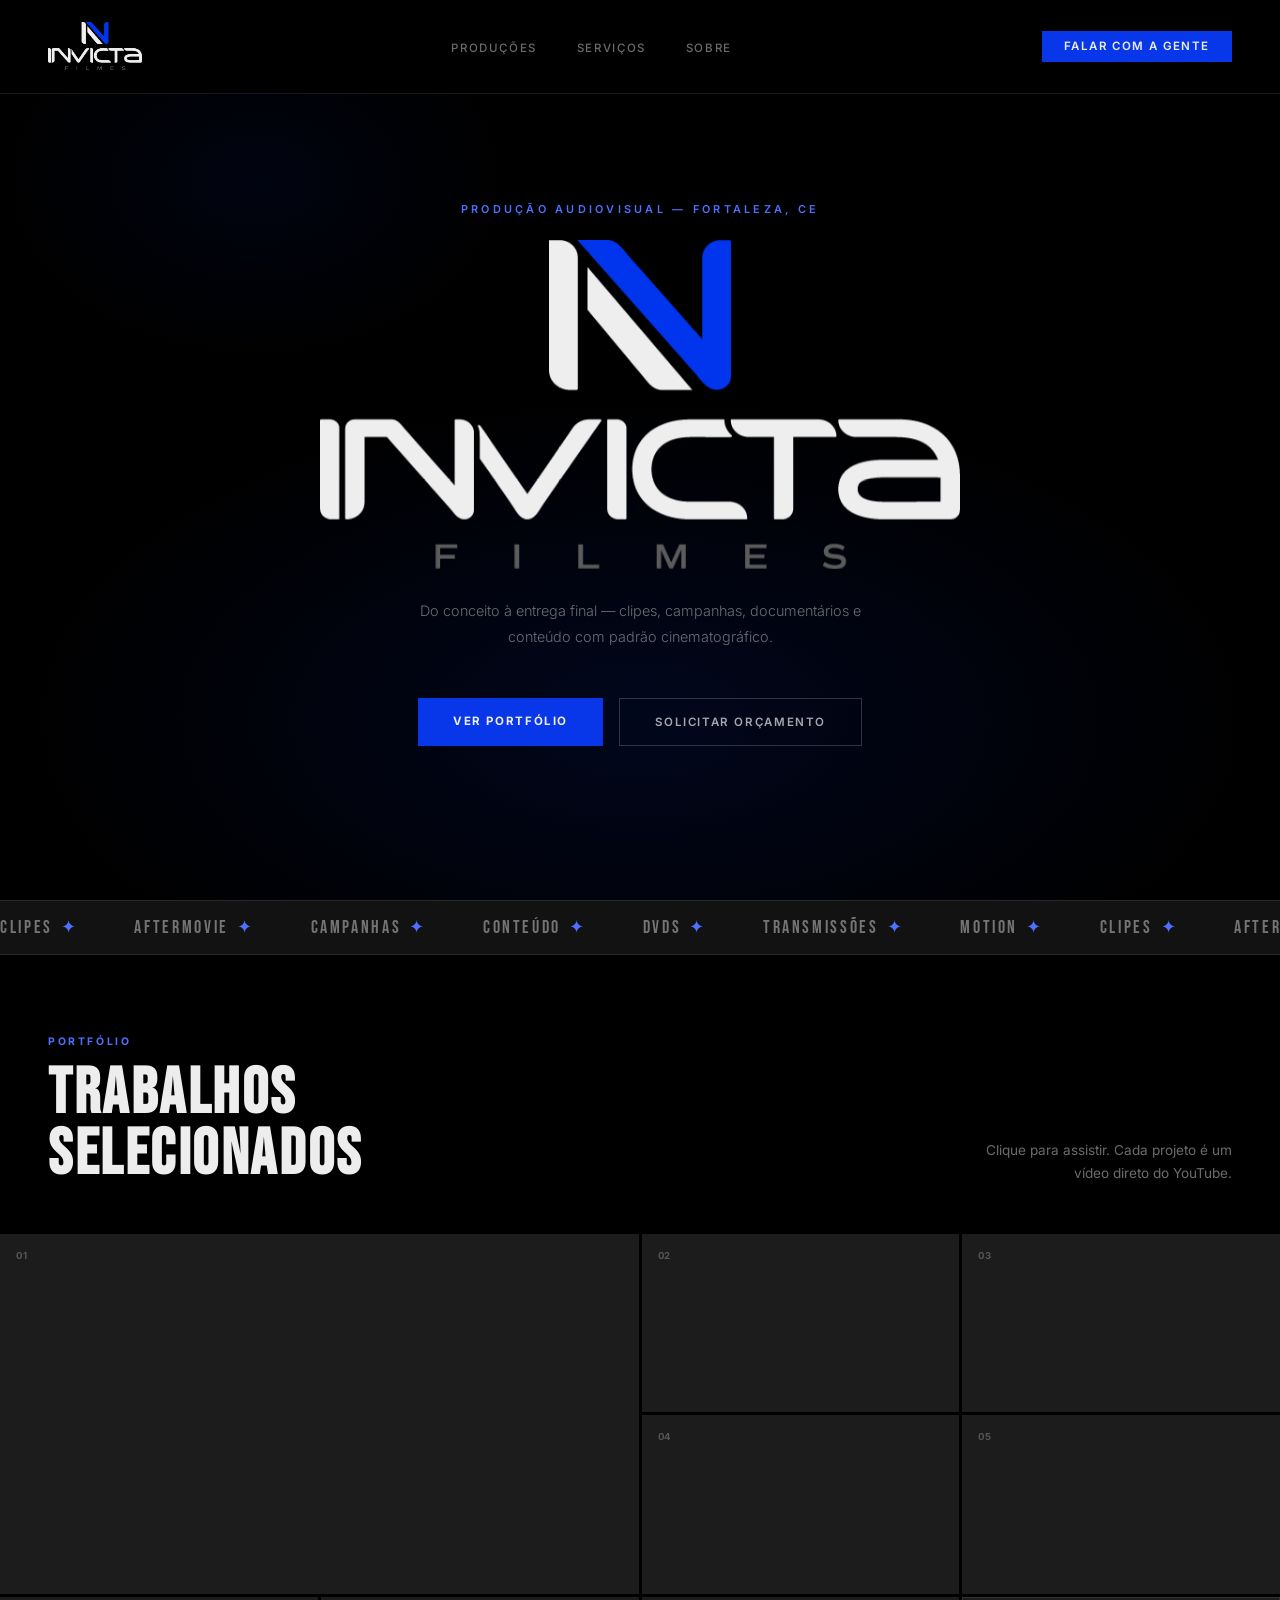
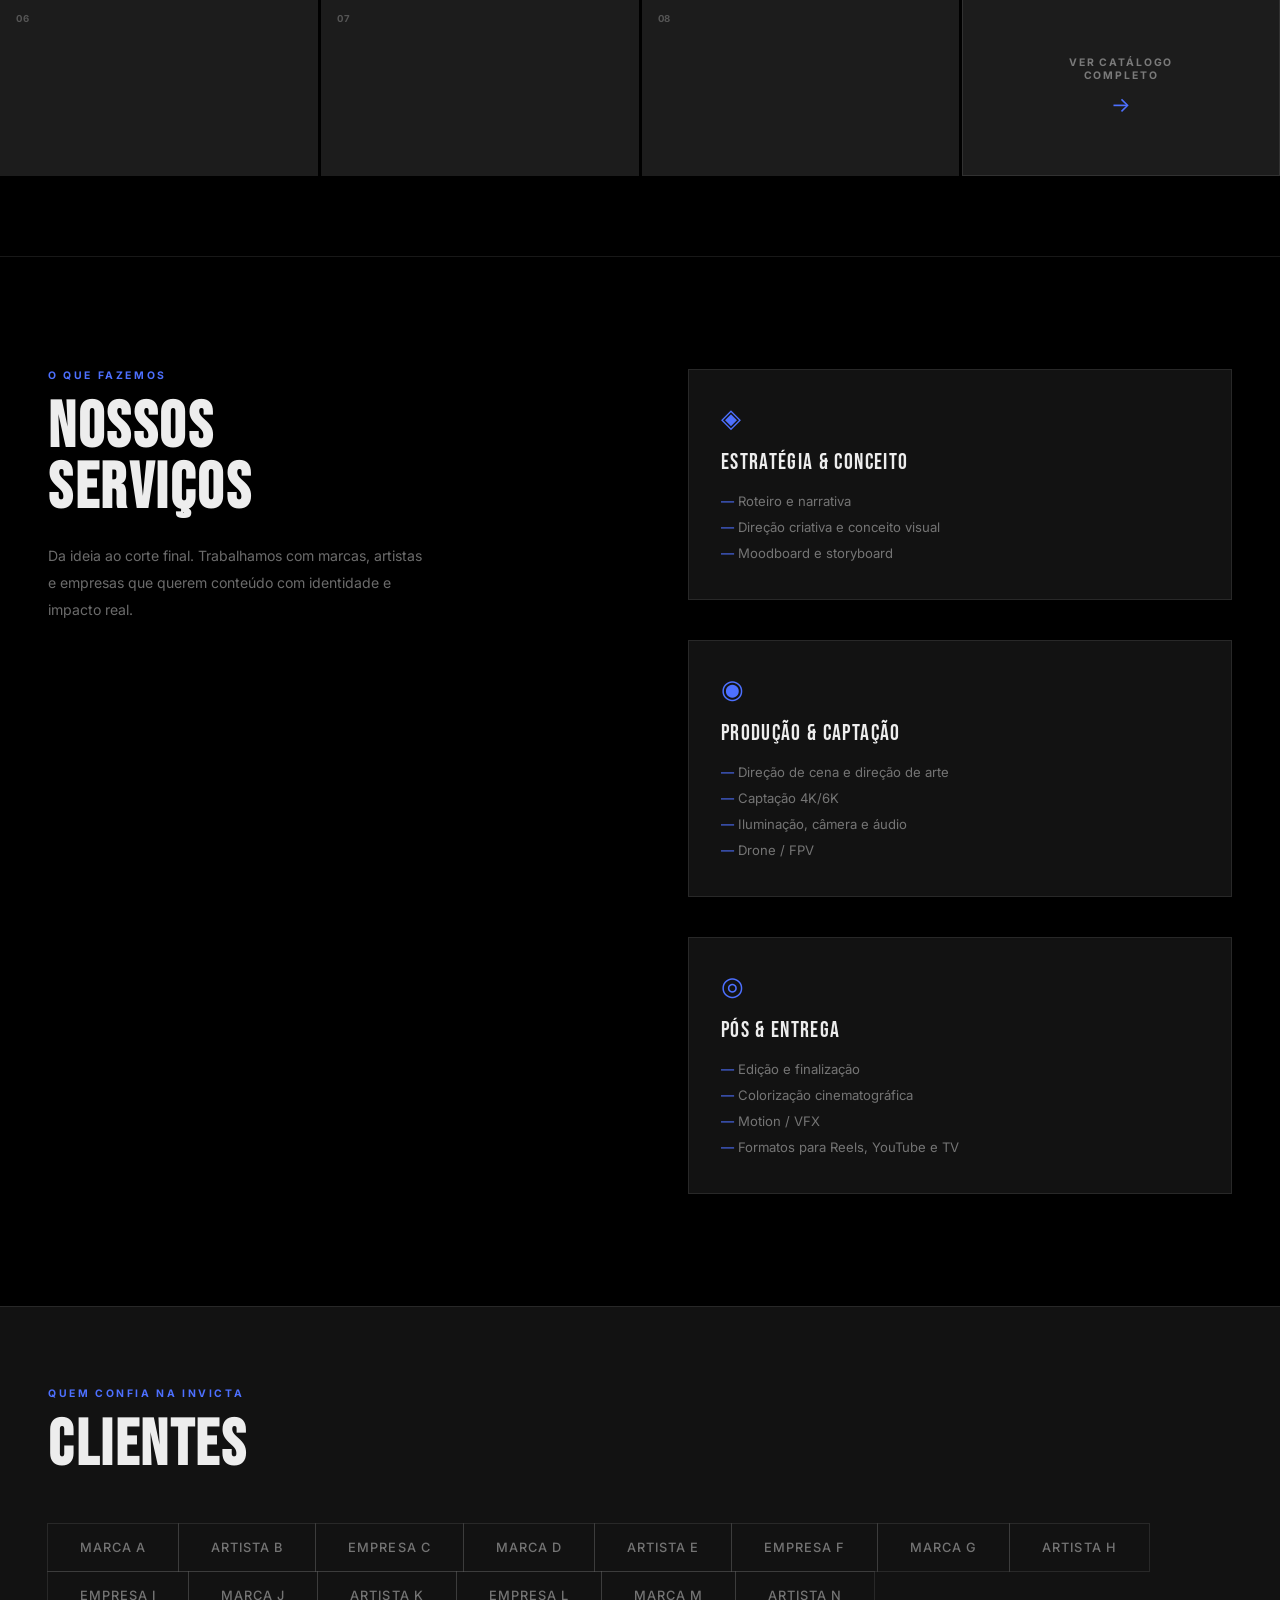
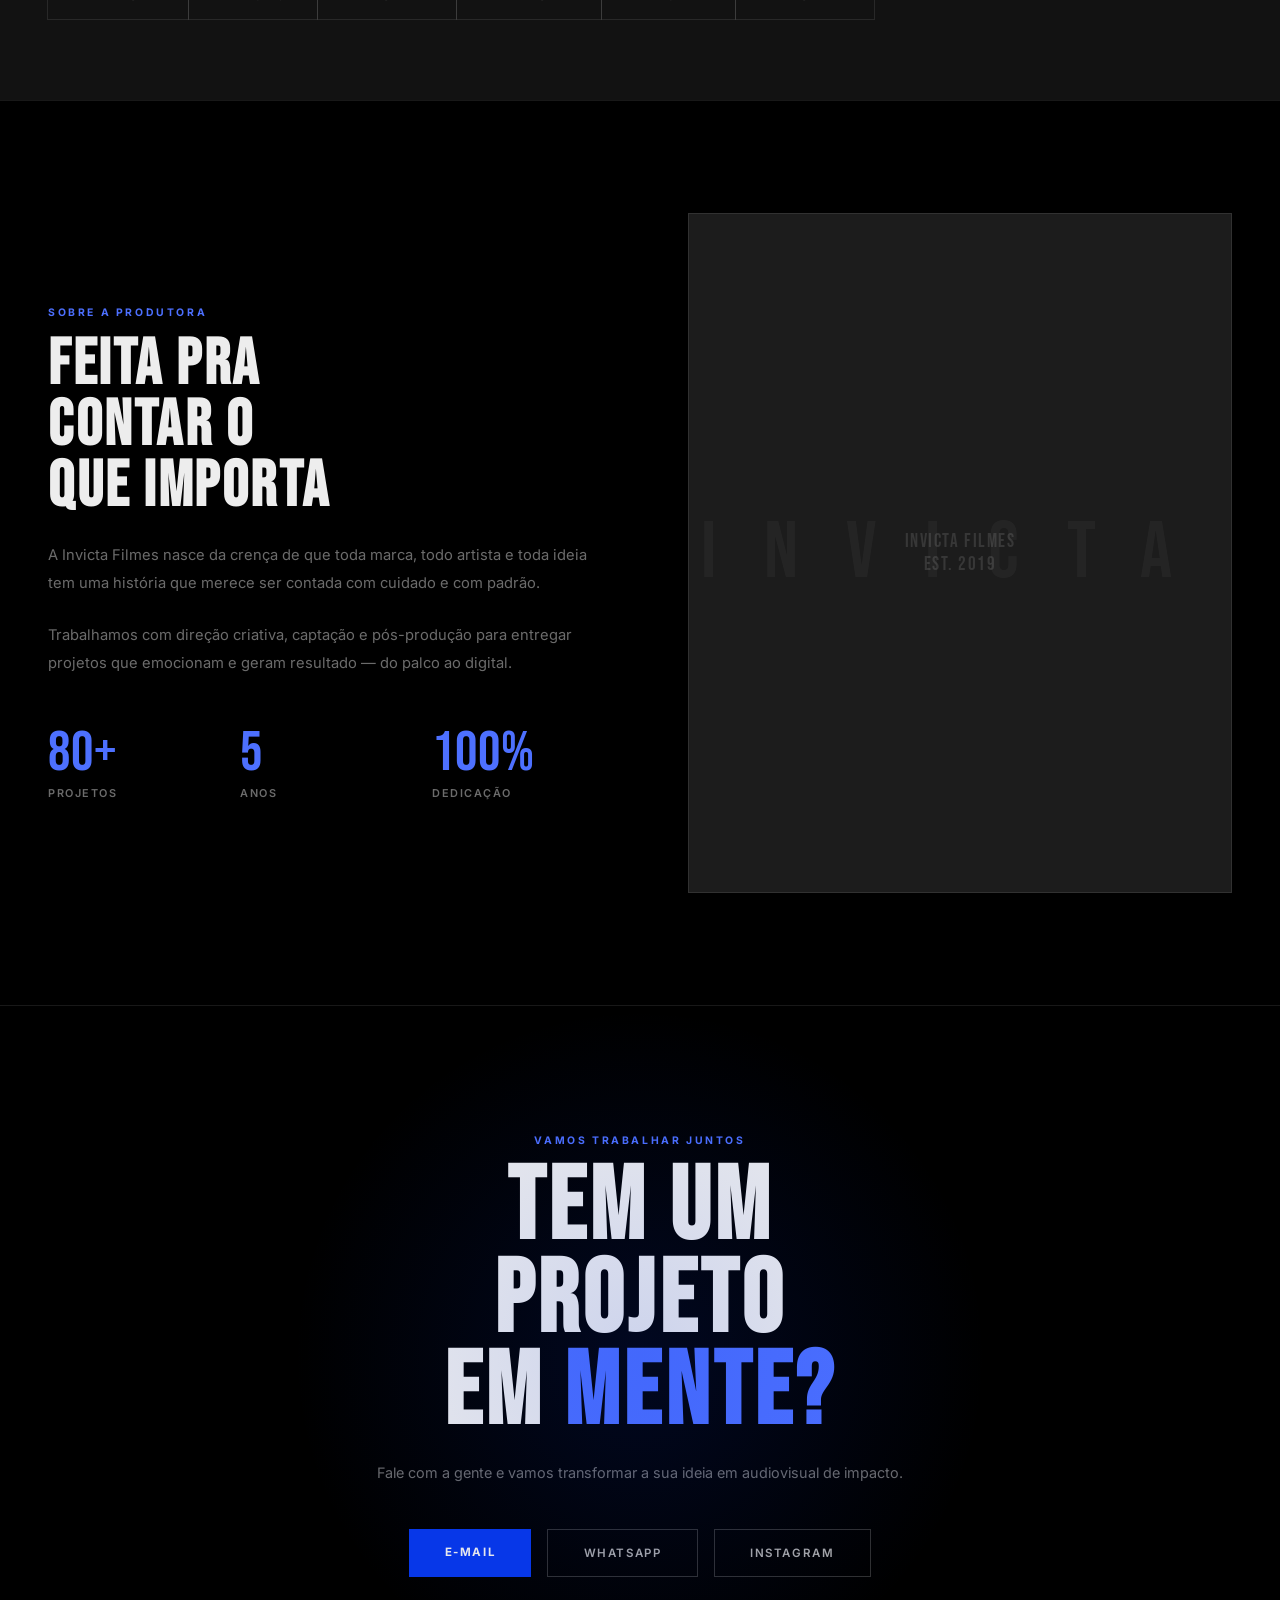
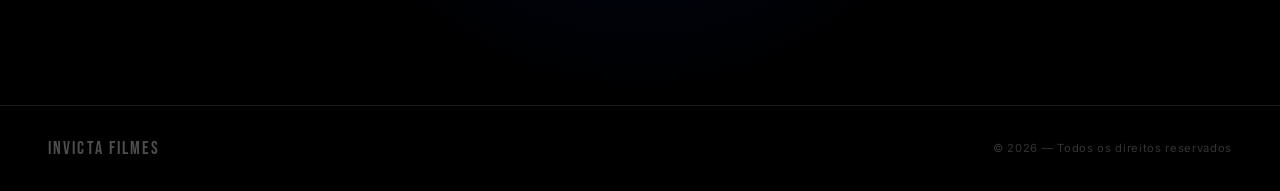
<file: index.html>
<!DOCTYPE html>
<html lang="pt-BR">
<head>
<meta charset="UTF-8">
<meta name="viewport" content="width=device-width, initial-scale=1.0">
<title>Invicta Filmes — Produção Audiovisual em Fortaleza, CE</title>
<meta name="description" content="Produtora audiovisual em Fortaleza, CE. Clipes musicais, DVDs, campanhas publicitárias, documentários e conteúdo com padrão cinematográfico — do conceito à entrega final.">
<link rel="canonical" href="https://www.invictafilmes.com/">
<meta name="theme-color" content="#000000">

<!-- Open Graph -->
<meta property="og:type" content="website">
<meta property="og:site_name" content="Invicta Filmes">
<meta property="og:locale" content="pt_BR">
<meta property="og:url" content="https://www.invictafilmes.com/">
<meta property="og:title" content="Invicta Filmes — Produção Audiovisual em Fortaleza, CE">
<meta property="og:description" content="Clipes musicais, DVDs, campanhas publicitárias, documentários e conteúdo com padrão cinematográfico — do conceito à entrega final.">
<meta property="og:image" content="https://www.invictafilmes.com/assets/og-image.jpg">
<meta property="og:image:width" content="1200">
<meta property="og:image:height" content="630">
<meta property="og:image:alt" content="Logo da Invicta Filmes sobre fundo preto">

<!-- Twitter Card -->
<meta name="twitter:card" content="summary_large_image">
<meta name="twitter:title" content="Invicta Filmes — Produção Audiovisual em Fortaleza, CE">
<meta name="twitter:description" content="Clipes musicais, DVDs, campanhas publicitárias, documentários e conteúdo com padrão cinematográfico.">
<meta name="twitter:image" content="https://www.invictafilmes.com/assets/og-image.jpg">

<link rel="icon" href="assets/icon.png">
<link rel="preconnect" href="https://fonts.googleapis.com">
<link rel="preconnect" href="https://fonts.gstatic.com" crossorigin>
<link href="https://fonts.googleapis.com/css2?family=Inter:wght@300;400;500;600;700&family=Bebas+Neue&display=swap" rel="stylesheet">
<link rel="stylesheet" href="css/index.css">
<script type="application/ld+json">
{
  "@context": "https://schema.org",
  "@type": "LocalBusiness",
  "@id": "https://www.invictafilmes.com/#organizacao",
  "name": "Invicta Filmes",
  "description": "Produtora audiovisual em Fortaleza, CE. Clipes musicais, DVDs, campanhas publicitárias, documentários e conteúdo com padrão cinematográfico.",
  "url": "https://www.invictafilmes.com/",
  "logo": "https://www.invictafilmes.com/assets/invicta-logo.png",
  "image": "https://www.invictafilmes.com/assets/og-image.jpg",
  "email": "contato@invictafilmes.com",
  "foundingDate": "2019",
  "address": {
    "@type": "PostalAddress",
    "addressLocality": "Fortaleza",
    "addressRegion": "CE",
    "addressCountry": "BR"
  },
  "sameAs": [
    "https://instagram.com/invictafilmes"
  ]
}
</script>
</head>
<body>

<!-- NAV -->
<nav>
  <a href="#" class="nav-logo"><img src="assets/invicta-logo.png" alt="Invicta Filmes"></a>
  <ul class="nav-links">
    <li><a href="/catalogo">Produções</a></li>
    <li><a href="#servicos">Serviços</a></li>
    <li><a href="#sobre">Sobre</a></li>
  </ul>
  <a href="#contato" class="nav-cta" data-s="nav_cta">Falar com a gente</a>
  <button class="nav-toggle" id="nav-toggle" aria-label="Abrir menu" aria-expanded="false" aria-controls="mobile-menu">
    <span></span><span></span><span></span>
  </button>
</nav>

<!-- MOBILE MENU -->
<div class="mobile-menu" id="mobile-menu">
  <a href="/catalogo">Produções</a>
  <a href="#servicos">Serviços</a>
  <a href="#sobre">Sobre</a>
  <a href="#contato" class="mobile-menu-cta" data-s="nav_cta">Falar com a gente</a>
</div>

<!-- HERO -->
<section class="hero">
  <div class="hero-bg"></div>
  <span class="hero-line" data-s="hero_line">Produção audiovisual — Fortaleza, CE</span>
  <h1><img src="assets/invicta-logo.png" alt="Invicta Filmes" class="hero-logo" id="hero-logo"></h1>
  <p class="hero-sub" data-s="hero_sub">Do conceito à entrega final — clipes, campanhas, documentários e conteúdo com padrão cinematográfico.</p>
  <div class="hero-btns">
    <a href="#portfolio" class="btn-primary" data-s="hero_btn_primary">Ver portfólio</a>
    <a href="#contato" class="btn-ghost" data-s="hero_btn_ghost">Solicitar orçamento</a>
  </div>
</section>

<!-- MARQUEE -->
<div class="marquee-wrap">
  <div class="marquee-track" id="mtrack"></div>
</div>

<!-- MOSAIC -->
<section class="mosaic-section" id="portfolio">
  <div class="mosaic-header">
    <div>
      <span class="sec-label" data-s="portfolio_label">Portfólio</span>
      <h2 class="sec-title" data-s="portfolio_title">TRABALHOS<br>SELECIONADOS</h2>
    </div>
    <p class="mosaic-desc" data-s="portfolio_desc">Clique para assistir. Cada projeto é um vídeo direto do YouTube.</p>
  </div>
  <div class="mosaic" id="mosaic-grid"></div>
</section>

<!-- SERVICES -->
<section class="services-section" id="servicos">
  <div>
    <span class="sec-label" data-s="services_label">O que fazemos</span>
    <h2 class="sec-title" data-s="services_title">NOSSOS<br>SERVIÇOS</h2>
    <p style="margin-top:1.5rem;font-size:0.88rem;color:var(--muted);line-height:1.9;max-width:380px;" data-s="services_intro">
      Da ideia ao corte final. Trabalhamos com marcas, artistas e empresas que querem conteúdo com identidade e impacto real.
    </p>
  </div>
  <div class="services-right" id="services-cards">
    <div class="service-card">
      <div class="service-icon">◈</div>
      <div class="service-name">ESTRATÉGIA & CONCEITO</div>
      <ul class="service-items">
        <li>Roteiro e narrativa</li>
        <li>Direção criativa e conceito visual</li>
        <li>Moodboard e storyboard</li>
      </ul>
    </div>
    <div class="service-card">
      <div class="service-icon">◉</div>
      <div class="service-name">PRODUÇÃO & CAPTAÇÃO</div>
      <ul class="service-items">
        <li>Direção de cena e direção de arte</li>
        <li>Captação 4K/6K</li>
        <li>Iluminação, câmera e áudio</li>
        <li>Drone / FPV</li>
      </ul>
    </div>
    <div class="service-card">
      <div class="service-icon">◎</div>
      <div class="service-name">PÓS & ENTREGA</div>
      <ul class="service-items">
        <li>Edição e finalização</li>
        <li>Colorização cinematográfica</li>
        <li>Motion / VFX</li>
        <li>Formatos para Reels, YouTube e TV</li>
      </ul>
    </div>
  </div>
</section>

<!-- CLIENTS -->
<section class="clients-section">
  <span class="sec-label" data-s="clients_label">Quem confia na Invicta</span>
  <h2 class="sec-title" data-s="clients_title">CLIENTES</h2>
  <div class="clients-grid" id="clients-grid"></div>
</section>

<!-- ABOUT -->
<section class="about-section" id="sobre">
  <div class="about-text">
    <span class="sec-label" data-s="about_label">Sobre a produtora</span>
    <h2 class="sec-title" data-s="about_title">FEITA PRA<br>CONTAR O<br>QUE IMPORTA</h2>
    <p data-s="about_p1">A Invicta Filmes nasce da crença de que toda marca, todo artista e toda ideia tem uma história que merece ser contada com cuidado e com padrão.</p>
    <p data-s="about_p2">Trabalhamos com direção criativa, captação e pós-produção para entregar projetos que emocionam e geram resultado — do palco ao digital.</p>
    <div class="about-stats" id="about-stats">
      <div><div class="stat-num">80+</div><div class="stat-lbl">Projetos</div></div>
      <div><div class="stat-num">5</div><div class="stat-lbl">Anos</div></div>
      <div><div class="stat-num">100%</div><div class="stat-lbl">Dedicação</div></div>
    </div>
  </div>
  <div class="about-visual" id="about-visual">
    <div class="about-visual-inner" data-s="about_visual">INVICTA FILMES<br>EST. 2019</div>
  </div>
</section>

<!-- CONTACT -->
<section class="contact-section" id="contato">
  <span class="sec-label" data-s="contact_label">Vamos trabalhar juntos</span>
  <h2 class="contact-title" data-s="contact_title">TEM UM<br>PROJETO<br>EM <em>MENTE?</em></h2>
  <p class="contact-sub" data-s="contact_sub">Fale com a gente e vamos transformar a sua ideia em audiovisual de impacto.</p>
  <div class="contact-btns">
    <a href="mailto:contato@invictafilmes.com" class="btn-primary" id="contact-email">E-mail</a>
    <a href="https://wa.me/5585999999999" class="btn-ghost" target="_blank" rel="noopener" id="contact-whatsapp">WhatsApp</a>
    <a href="https://instagram.com/invictafilmes" class="btn-ghost" target="_blank" rel="noopener" id="contact-instagram">Instagram</a>
  </div>
</section>

<footer>
  <span class="footer-logo" data-s="footer_logo">INVICTA FILMES</span>
  <span class="footer-copy">© <span id="year">2026</span> — <span data-s="footer_copy">Todos os direitos reservados</span></span>
</footer>

<!-- LIGHTBOX -->
<div class="lightbox" id="lightbox" role="dialog" aria-modal="true" aria-label="Player de vídeo">
  <div class="lb-inner">
    <button class="lb-close" id="lb-close" aria-label="Fechar vídeo">✕</button>
    <iframe id="lb-frame" title="Player de vídeo do YouTube" allow="autoplay; encrypted-media" allowfullscreen></iframe>
  </div>
  <div class="lb-label" id="lb-label"></div>
</div>

<script src="js/supabase-config.js"></script>
<script src="js/index.js"></script>
</body>
</html>
</file>
<file: css/index.css>
*, *::before, *::after { box-sizing: border-box; margin: 0; padding: 0; }

:root {
  /* Paleta oficial Invicta Filmes (Manual da Marca):
     #0737e8 azul · #000000 preto · #2b2b2b · #5b5b5b · #ededed */
  --bg: #000000;
  --bg2: #121212;
  --bg3: #1c1c1c;
  --gray-dark: #2b2b2b;
  --gray-mid: #5b5b5b;
  --border: rgba(237,237,237,0.1);
  --text: #ededed;
  --muted: rgba(237,237,237,0.45);
  --accent: #0737e8;
  --accent-light: #4d70ff; /* tom clareado do azul da marca p/ textos pequenos sobre preto */
  --accent-hover: #2a55ff;
  --font-display: 'Bebas Neue', sans-serif;
  --font-body: 'Inter', sans-serif;
}

html { scroll-behavior: smooth; }
body { font-family: var(--font-body); background: var(--bg); color: var(--text); overflow-x: hidden; }

/* ── NAV ── */
nav {
  position: fixed; top: 0; left: 0; right: 0; z-index: 100;
  display: flex; align-items: center; justify-content: space-between;
  padding: 1.4rem 3rem;
  background: rgba(0,0,0,0.85);
  -webkit-backdrop-filter: blur(16px);
  backdrop-filter: blur(16px);
  border-bottom: 1px solid var(--border);
}
.nav-logo {
  font-family: var(--font-display);
  font-size: 1.6rem; letter-spacing: 0.08em;
  color: var(--text); text-decoration: none;
  display: flex; align-items: center;
}
.nav-logo span { color: var(--accent-light); }
.nav-logo img { height: 48px; width: auto; display: block; }
.nav-links { display: flex; gap: 2.5rem; list-style: none; }
.nav-links a {
  font-size: 0.72rem; font-weight: 500; letter-spacing: 0.14em;
  text-transform: uppercase; color: var(--muted); text-decoration: none;
  transition: color 0.2s;
}
.nav-links a:hover { color: var(--text); }
.nav-cta {
  font-size: 0.72rem; font-weight: 600; letter-spacing: 0.12em;
  text-transform: uppercase; color: #ededed; background: var(--accent);
  padding: 0.55rem 1.4rem; text-decoration: none; transition: background 0.2s;
}
.nav-cta:hover { background: var(--accent-hover); }

/* hamburger (mobile) */
.nav-toggle {
  display: none;
  flex-direction: column; justify-content: center; gap: 5px;
  width: 40px; height: 40px;
  background: none; border: none; cursor: pointer; padding: 8px;
}
.nav-toggle span {
  display: block; width: 100%; height: 2px;
  background: var(--text); transition: transform 0.25s, opacity 0.2s;
}
.nav-toggle.active span:nth-child(1) { transform: translateY(7px) rotate(45deg); }
.nav-toggle.active span:nth-child(2) { opacity: 0; }
.nav-toggle.active span:nth-child(3) { transform: translateY(-7px) rotate(-45deg); }

.mobile-menu {
  position: fixed; top: 0; left: 0; right: 0; z-index: 99;
  padding: 6rem 1.5rem 2rem;
  background: rgba(0,0,0,0.97);
  -webkit-backdrop-filter: blur(16px);
  backdrop-filter: blur(16px);
  border-bottom: 1px solid var(--border);
  display: none; flex-direction: column; gap: 0;
}
.mobile-menu.active { display: flex; }
.mobile-menu a {
  padding: 1.1rem 0;
  font-size: 0.85rem; font-weight: 600; letter-spacing: 0.14em;
  text-transform: uppercase; color: var(--text); text-decoration: none;
  border-bottom: 1px solid var(--border);
}
.mobile-menu a:last-child { border-bottom: none; }
.mobile-menu .mobile-menu-cta { color: var(--accent-light); }

/* ── HERO ── */
.hero {
  min-height: 100vh;
  min-height: 100svh; /* mobile: ignora a barra de URL que some ao rolar */
  display: flex; flex-direction: column;
  align-items: center; justify-content: center;
  text-align: center;
  padding: 8rem 2rem 5rem;
  position: relative; overflow: hidden;
}
.hero-bg {
  position: absolute; inset: 0;
  background:
    radial-gradient(ellipse 80% 60% at 50% 80%, rgba(7,55,232,0.12) 0%, transparent 60%),
    radial-gradient(ellipse 40% 40% at 20% 20%, rgba(7,55,232,0.07) 0%, transparent 50%);
  pointer-events: none;
}
.hero-line {
  display: block;
  font-size: 0.68rem; font-weight: 600; letter-spacing: 0.3em;
  text-transform: uppercase; color: var(--accent-light);
  margin-bottom: 1.5rem;
  opacity: 0; animation: up 0.8s 0.1s forwards;
}
.hero h1 {
  font-family: var(--font-display);
  font-size: clamp(5rem, 12vw, 10rem);
  line-height: 0.92; letter-spacing: 0.02em;
  color: var(--text);
  opacity: 0; animation: up 0.9s 0.3s forwards;
}
.hero h1 em { color: var(--accent-light); font-style: normal; }
.hero h1 .hero-logo {
  width: clamp(220px, 55vw, 640px); max-width: 100%; height: auto;
  display: block; margin: 0 auto;
}
/* Quando o admin escolhe uma foto no lugar da logo do hero */
.hero h1 .hero-logo.hero-photo {
  width: clamp(220px, 60vw, 720px); max-width: 100%;
  max-height: 55vh; object-fit: cover;
  border-radius: 6px;
}
.hero-sub {
  margin-top: 1.8rem;
  font-size: 0.9rem; font-weight: 300; line-height: 1.8;
  color: var(--muted); max-width: 460px;
  opacity: 0; animation: up 0.9s 0.5s forwards;
}
.hero-btns {
  display: flex; gap: 1rem; margin-top: 3rem; justify-content: center;
  opacity: 0; animation: up 0.9s 0.7s forwards;
}
.btn-primary {
  font-size: 0.72rem; font-weight: 700; letter-spacing: 0.14em;
  text-transform: uppercase; padding: 1rem 2.2rem;
  background: var(--accent); color: #ededed; text-decoration: none;
  transition: background 0.2s, transform 0.15s;
}
.btn-primary:hover { background: var(--accent-hover); transform: translateY(-2px); }
.btn-ghost {
  font-size: 0.72rem; font-weight: 600; letter-spacing: 0.14em;
  text-transform: uppercase; padding: 1rem 2.2rem;
  border: 1px solid rgba(237,237,237,0.2); color: rgba(237,237,237,0.7);
  text-decoration: none; transition: border-color 0.2s, color 0.2s;
}
.btn-ghost:hover { border-color: var(--accent); color: var(--accent-light); }
@keyframes up {
  from { opacity: 0; transform: translateY(28px); }
  to   { opacity: 1; transform: translateY(0); }
}

/* ── MARQUEE ── */
.marquee-wrap {
  border-top: 1px solid var(--border);
  border-bottom: 1px solid var(--border);
  padding: 1rem 0; overflow: hidden;
  background: var(--bg2);
}
.marquee-track {
  display: flex; gap: 3rem; width: max-content;
  animation: marquee 22s linear infinite;
}
.marquee-wrap:hover .marquee-track { animation-play-state: paused; }
.marquee-item {
  font-family: var(--font-display);
  font-size: 1.1rem; letter-spacing: 0.15em; white-space: nowrap;
  color: var(--muted);
}
.marquee-item span { color: var(--accent-light); margin: 0 0.5rem; }
@keyframes marquee { from { transform: translateX(0); } to { transform: translateX(-50%); } }

/* ── SECTION COMMON ── */
.sec-label {
  font-size: 0.65rem; font-weight: 700; letter-spacing: 0.25em;
  text-transform: uppercase; color: var(--accent-light); margin-bottom: 1rem;
  display: block;
}
.sec-title {
  font-family: var(--font-display);
  font-size: clamp(2.8rem, 5vw, 4.5rem);
  line-height: 0.95; letter-spacing: 0.04em;
  color: var(--text);
}

/* ── MOSAIC ── */
.mosaic-section { padding: 5rem 0; container-type: inline-size; }
.mosaic-header {
  padding: 0 3rem 3rem;
  display: flex; align-items: flex-end; justify-content: space-between;
}
.mosaic-desc {
  font-size: 0.85rem; color: var(--muted); max-width: 260px;
  line-height: 1.7; text-align: right;
}
/* Todos os tiles mantêm 16:9 (proporção nativa das thumbs do YouTube);
   a variedade do mosaico vem do tamanho: tiles destaque 2×2 + tiles 1×1.
   A linha tem a altura exata de um tile 1×1, calculada da largura do container. */
.mosaic {
  display: grid;
  grid-template-columns: repeat(4, 1fr);
  grid-auto-flow: row dense;
  grid-auto-rows: calc((100vw - 9px) / 4 * 9 / 16);
  grid-auto-rows: calc((100cqw - 9px) / 4 * 9 / 16);
  gap: 3px;
}
.mosaic-item {
  position: relative; overflow: hidden;
  background: var(--bg3); cursor: pointer;
  aspect-ratio: 16 / 9;
}
.mosaic-item--big {
  grid-column: span 2; grid-row: span 2;
  aspect-ratio: auto; /* 2 colunas + 2 linhas ≈ 16:9, definido pelo grid */
}

.mosaic-thumb {
  width: 100%; height: 100%; object-fit: cover; display: block;
  transition: transform 0.7s cubic-bezier(0.25,0.46,0.45,0.94), filter 0.5s;
  filter: brightness(0.65) saturate(0.8);
}
.mosaic-item:hover .mosaic-thumb {
  transform: scale(1.08);
  filter: brightness(0.85) saturate(1);
}
.mosaic-overlay {
  position: absolute; inset: 0;
  background: linear-gradient(160deg, transparent 40%, rgba(0,0,0,0.82) 100%);
  display: flex; flex-direction: column; justify-content: flex-end;
  padding: 1.5rem;
  opacity: 0; transition: opacity 0.4s;
}
.mosaic-item:hover .mosaic-overlay { opacity: 1; }
.mosaic-tag {
  font-size: 0.6rem; font-weight: 700; letter-spacing: 0.18em;
  text-transform: uppercase; color: var(--accent-light); margin-bottom: 0.3rem;
}
.mosaic-title {
  font-family: var(--font-display);
  font-size: 1.3rem; letter-spacing: 0.04em; color: #fff;
}
.mosaic-play {
  position: absolute; top: 50%; left: 50%;
  transform: translate(-50%,-50%) scale(0.75);
  width: 60px; height: 60px; border-radius: 50%;
  background: rgba(7,55,232,0.3);
  border: 1.5px solid rgba(77,112,255,0.7);
  display: flex; align-items: center; justify-content: center;
  opacity: 0; transition: opacity 0.3s, transform 0.35s;
  -webkit-backdrop-filter: blur(4px);
  backdrop-filter: blur(4px);
}
.mosaic-play svg { width: 22px; height: 22px; fill: #ededed; margin-left: 4px; }
.mosaic-item:hover .mosaic-play { opacity: 1; transform: translate(-50%,-50%) scale(1); }

/* foco por teclado */
.mosaic-item:focus-visible {
  outline: 2px solid var(--accent-light); outline-offset: 2px;
}
.mosaic-item:focus-visible .mosaic-overlay { opacity: 1; }
.mosaic-item:focus-visible .mosaic-play { opacity: 1; transform: translate(-50%,-50%) scale(1); }

/* number badge */
.mosaic-num {
  position: absolute; top: 1rem; left: 1rem;
  font-size: 0.6rem; font-weight: 700; letter-spacing: 0.1em;
  color: rgba(255,255,255,0.25);
}

/* tile CTA — mesma célula 16:9 dos demais; leva ao catálogo completo */
.mosaic-cta {
  display: flex; flex-direction: column; align-items: center; justify-content: center;
  gap: 0.6rem; text-decoration: none;
  background: var(--bg3);
  border: 1px solid var(--border);
  transition: background 0.4s, border-color 0.4s;
}
.mosaic-cta-label {
  font-size: 0.65rem; font-weight: 700; letter-spacing: 0.18em;
  text-transform: uppercase; color: var(--muted);
  text-align: center; padding: 0 1rem;
  transition: color 0.4s;
}
.mosaic-cta-arrow {
  font-size: 1.3rem; color: var(--accent-light);
  transition: transform 0.35s;
}
.mosaic-cta:hover, .mosaic-cta:focus-visible {
  background: rgba(7,55,232,0.12);
  border-color: rgba(77,112,255,0.5);
}
.mosaic-cta:hover .mosaic-cta-label { color: #fff; }
.mosaic-cta:hover .mosaic-cta-arrow { transform: translateX(4px); }

/* ── LIGHTBOX ── */
.lightbox {
  position: fixed; inset: 0; z-index: 999;
  background: rgba(0,0,0,0.96);
  display: none; align-items: center; justify-content: center; flex-direction: column;
  padding: 2rem;
}
.lightbox.active { display: flex; }
.lb-inner {
  width: 100%; max-width: 1060px; aspect-ratio: 16/9; position: relative;
  animation: lbin 0.3s ease;
}
@keyframes lbin { from { opacity:0; transform:scale(0.95); } to { opacity:1; transform:scale(1); } }
.lb-inner iframe { width:100%; height:100%; border:none; border-radius:2px; }
.lb-close {
  position: absolute; top: -3.2rem; right: 0;
  background: none; border: none; color: rgba(255,255,255,0.5);
  font-size: 1.8rem; cursor: pointer; transition: color 0.2s; line-height: 1;
}
.lb-close:hover { color: #fff; }
.lb-label {
  margin-top: 1.5rem;
  font-family: var(--font-display); font-size: 1.2rem;
  color: rgba(255,255,255,0.5); letter-spacing: 0.06em;
}

/* ── SERVICES ── */
.services-section {
  padding: 7rem 3rem;
  border-top: 1px solid var(--border);
  display: grid; grid-template-columns: 1fr 1fr; gap: 6rem;
  max-width: 1400px; margin: 0 auto;
}
.services-right { display: flex; flex-direction: column; gap: 2.5rem; }
.service-card {
  padding: 2rem;
  border: 1px solid var(--border);
  background: var(--bg2);
  transition: border-color 0.3s, background 0.3s;
}
.service-card:hover { border-color: var(--accent); background: rgba(7,55,232,0.08); }
.service-icon {
  font-size: 1.6rem; margin-bottom: 1rem;
  color: var(--accent-light);
}
.service-name {
  font-family: var(--font-display);
  font-size: 1.4rem; letter-spacing: 0.06em;
  color: var(--text); margin-bottom: 0.75rem;
}
.service-items {
  list-style: none;
  font-size: 0.82rem; color: var(--muted); line-height: 2;
}
.service-items li::before { content: '— '; color: var(--accent-light); }

/* ── CLIENTS ── */
.clients-section {
  padding: 5rem 3rem;
  border-top: 1px solid var(--border);
  background: var(--bg2);
}
.clients-grid {
  margin-top: 3rem;
  display: flex; flex-wrap: wrap; gap: 0;
}
.client-pill {
  padding: 1rem 2rem;
  border: 1px solid var(--border);
  font-size: 0.8rem; font-weight: 500; letter-spacing: 0.08em;
  color: var(--muted); text-transform: uppercase;
  transition: color 0.2s, border-color 0.2s, background 0.2s;
  cursor: default;
  margin: -1px 0 0 -1px;
}
.client-pill:hover { color: var(--text); border-color: rgba(255,255,255,0.2); background: rgba(255,255,255,0.03); }
/* Cliente com logo em imagem no lugar do nome */
.client-pill.has-logo { display: flex; align-items: center; justify-content: center; min-width: 140px; }
.client-pill.has-logo img {
  height: 36px; max-width: 150px; object-fit: contain;
  filter: grayscale(1); opacity: 0.65;
  transition: filter 0.25s, opacity 0.25s;
}
.client-pill.has-logo:hover img { filter: none; opacity: 1; }

/* ── ABOUT ── */
.about-section {
  padding: 7rem 3rem;
  border-top: 1px solid var(--border);
  display: grid; grid-template-columns: 1fr 1fr; gap: 6rem;
  align-items: center; max-width: 1400px; margin: 0 auto;
}
.about-text p {
  font-size: 0.92rem; color: var(--muted); line-height: 1.9; margin-top: 1.5rem;
}
.about-stats {
  display: grid; grid-template-columns: repeat(3, 1fr); gap: 2rem; margin-top: 3rem;
}
.stat-num {
  font-family: var(--font-display);
  font-size: 3.5rem; letter-spacing: 0.02em; color: var(--accent-light); line-height: 1;
}
.stat-lbl {
  font-size: 0.68rem; font-weight: 600; letter-spacing: 0.14em;
  text-transform: uppercase; color: var(--muted); margin-top: 0.3rem;
}
.about-visual {
  aspect-ratio: 4/5; background: var(--bg3);
  display: flex; align-items: center; justify-content: center;
  border: 1px solid var(--border); position: relative; overflow: hidden;
}
.about-visual::before {
  content: var(--about-watermark, 'INVICTA');
  font-family: var(--font-display);
  font-size: 5rem; letter-spacing: 0.6em;
  color: rgba(255,255,255,0.04);
  position: absolute;
}
/* Quando o admin escolhe uma foto para o quadro do "Sobre" */
.about-visual.has-photo { background-size: cover; background-position: center; }
.about-visual.has-photo::before { content: none; }
.about-visual.has-photo .about-visual-inner { display: none; }
.about-visual-inner {
  text-align: center; z-index: 1;
  font-family: var(--font-display); letter-spacing: 0.08em;
  color: rgba(255,255,255,0.12); font-size: 1.2rem;
}

/* ── CONTACT ── */
.contact-section {
  padding: 8rem 3rem;
  text-align: center;
  border-top: 1px solid var(--border);
  position: relative; overflow: hidden;
  background: var(--bg);
}
.contact-section::before {
  content: '';
  position: absolute; width: 700px; height: 700px; border-radius: 50%;
  background: radial-gradient(circle, rgba(7,55,232,0.14) 0%, transparent 70%);
  top: 50%; left: 50%; transform: translate(-50%,-50%);
  pointer-events: none;
}
.contact-title {
  font-family: var(--font-display);
  font-size: clamp(3rem, 8vw, 7rem); line-height: 0.9; letter-spacing: 0.04em;
  margin: 1rem 0 1.5rem;
}
.contact-title em { color: var(--accent-light); font-style: normal; }
.contact-sub { font-size: 0.9rem; color: var(--muted); margin-bottom: 3rem; }
.contact-btns { display: flex; gap: 1rem; justify-content: center; flex-wrap: wrap; }

/* ── FOOTER ── */
footer {
  padding: 2rem 3rem;
  border-top: 1px solid var(--border);
  display: flex; align-items: center; justify-content: space-between;
}
.footer-logo { font-family: var(--font-display); font-size: 1.1rem; letter-spacing: 0.12em; color: rgba(255,255,255,0.3); }
.footer-copy { font-size: 0.7rem; color: rgba(255,255,255,0.2); letter-spacing: 0.06em; }

/* ── RESPONSIVE ── */
@media(max-width:900px){
  nav { padding: 1.2rem 1.5rem; }
  .nav-links, .nav-cta { display: none; }
  .nav-toggle { display: flex; }
  .hero { padding: 7rem 1.5rem 4rem; }
  /* mobile: 2 colunas; destaques 2×2 viram largura total — tudo 16:9 */
  .mosaic {
    grid-template-columns: repeat(2,1fr);
    grid-auto-rows: calc((100vw - 3px) / 2 * 9 / 16);
    grid-auto-rows: calc((100cqw - 3px) / 2 * 9 / 16);
  }
  .mosaic-header { flex-direction:column; gap:1rem; padding:0 1.5rem 2rem; }
  .mosaic-desc { text-align:left; max-width:100%; }
  .services-section, .about-section { grid-template-columns:1fr; gap:3rem; padding:4rem 1.5rem; }
  .contact-section { padding:5rem 1.5rem; }
  footer { flex-direction:column; gap:0.5rem; padding:1.5rem; text-align:center; }
  .clients-section { padding:4rem 1.5rem; }
}

/* telas de celular */
@media(max-width:560px){
  .hero { padding: 6.5rem 1.25rem 3.5rem; }
  .hero-sub { font-size: 0.85rem; }
  .hero-btns {
    flex-direction: column; align-items: stretch;
    width: 100%; max-width: 320px; margin-left: auto; margin-right: auto;
  }
  .btn-primary, .btn-ghost { text-align: center; }
  .marquee-item { font-size: 0.95rem; }
  /* tiles pequenos (2 colunas): overlay e badge mais compactos */
  .mosaic-overlay { padding: 0.8rem; }
  .mosaic-title { font-size: 1rem; }
  .mosaic-tag { font-size: 0.55rem; }
  .mosaic-num { top: 0.6rem; left: 0.6rem; }
  .mosaic-play { width: 46px; height: 46px; }
  .mosaic-play svg { width: 17px; height: 17px; }
  .about-stats { gap: 1rem; }
  .stat-num { font-size: 2.6rem; }
  .about-visual::before { font-size: 3rem; }
  .client-pill { padding: 0.8rem 1.3rem; font-size: 0.72rem; }
  .contact-btns { flex-direction: column; align-items: center; }
  .contact-btns a { width: 100%; max-width: 320px; text-align: center; }
  .lightbox { padding: 1rem; }
  .lb-close { top: -2.8rem; }
  .lb-label { font-size: 1rem; margin-top: 1rem; padding: 0 0.5rem; text-align: center; }
}

/* ── TOUCH (sem hover) ── */
/* Sem mouse não existe :hover: as thumbs ficariam sempre escuras e o
   título/tag nunca apareceriam. No touch, mostramos tudo por padrão. */
@media (hover: none) {
  .mosaic-thumb { filter: brightness(0.85) saturate(1); }
  .mosaic-overlay {
    opacity: 1;
    background: linear-gradient(180deg, transparent 55%, rgba(0,0,0,0.85) 100%);
  }
  .mosaic-cta {
    background: rgba(7,55,232,0.12);
    border-color: rgba(77,112,255,0.5);
  }
  .mosaic-cta-label { color: var(--text); }
}

/* ── REDUCED MOTION ── */
@media (prefers-reduced-motion: reduce) {
  html { scroll-behavior: auto; }
  .marquee-track { animation: none; flex-wrap: wrap; width: auto; }
  .hero-line, .hero h1, .hero-sub, .hero-btns { animation: none; opacity: 1; }
  *, *::before, *::after { transition-duration: 0.01ms !important; animation-duration: 0.01ms !important; }
}
</file>
